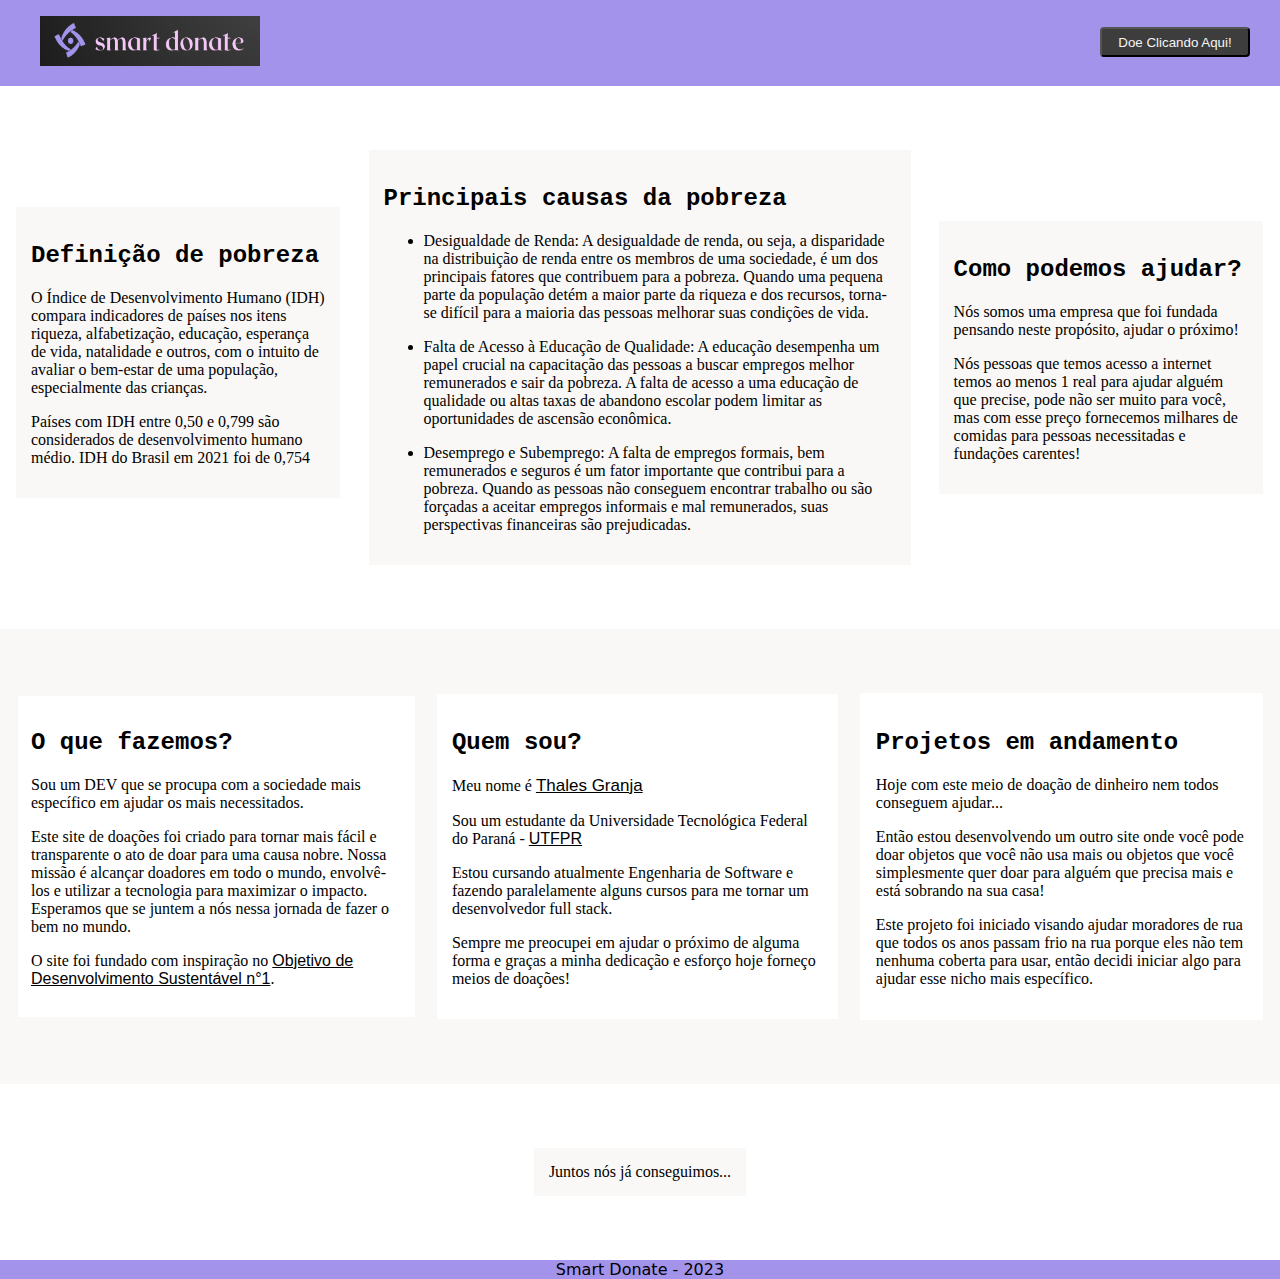
<file: index.html>
<!DOCTYPE html>
<html lang="pt-br">

<head>
  <meta charset="UTF-8">
  <meta name="viewport" content="width=device-width, initial-scale=1.0">
  <link rel="stylesheet" href="css/styleHome.css">
  <title>Home Page</title>
</head>

<body>
  <header>
    <div>
      <a href="index.html" class="tam">
        <figure>
          <img src="figs/smart donate logo.png" alt="logo" width="220" height="50" class="logo">
        </figure>
      </a>
    </div>
    <div>
      <a href="pageForm.html" target="_self">
        <input type="button" class="caixa" value="Doe Clicando Aqui!">
      </a>
    </div>
  </header>
  <main>
    <div class="row">
      <div class="columnSide">
        <h2 id="t2">Definição de pobreza</h2>
        <p>
          O Índice de Desenvolvimento Humano (IDH) compara indicadores de países nos itens riqueza, alfabetização,
          educação, esperança de vida, natalidade e outros, com o intuito de avaliar o bem-estar de uma população,
          especialmente das crianças.
        </p>
        <p>
          Países com IDH entre 0,50 e 0,799 são considerados de desenvolvimento humano médio. IDH do Brasil em 2021 foi
          de
          0,754
        </p>
      </div>
      <div class="columnMidle">
        <h2 id="t2">Principais causas da pobreza</h2>
        <ul>
          <li>
            <p>
              Desigualdade de Renda: A desigualdade de renda, ou seja, a disparidade na distribuição de renda entre os
              membros de uma sociedade, é um dos principais fatores que contribuem para a pobreza. Quando uma pequena
              parte da população detém a maior parte da riqueza e dos recursos, torna-se difícil para a maioria das
              pessoas melhorar suas condições de vida.
            </p>
          </li>
          <li>
            <p>
              Falta de Acesso à Educação de Qualidade: A educação desempenha um papel crucial na capacitação das pessoas
              a buscar empregos melhor remunerados e sair da pobreza. A falta de acesso a uma educação de qualidade ou
              altas taxas de abandono escolar podem limitar as oportunidades de ascensão econômica.
            </p>
          </li>
          <li>
            <p>
              Desemprego e Subemprego: A falta de empregos formais, bem remunerados e seguros é um fator importante que
              contribui para a pobreza. Quando as pessoas não conseguem encontrar trabalho ou são forçadas a aceitar
              empregos informais e mal remunerados, suas perspectivas financeiras são prejudicadas.
            </p>
          </li>
        </ul>
      </div>
      <div class="columnSide2">
        <h2 id="t2">Como podemos ajudar?</h2>
        <p>Nós somos uma empresa que foi fundada pensando neste propósito, ajudar o próximo!</p>
        <p>Nós pessoas que temos acesso a internet temos ao menos 1 real para ajudar alguém que precise, pode não
          ser muito para você, mas com esse preço fornecemos milhares de comidas para pessoas necessitadas e fundações
          carentes!
        </p>
      </div>
    </div>


    <div class="row2">
      <div class="columnExplain2">
        <h2 id="t2">O que fazemos?</h2>
        <p>
          Sou um DEV que se procupa com a sociedade mais específico em ajudar os mais necessitados.
        </p>
        <p>
          Este site de doações foi criado para tornar mais fácil e transparente o ato de doar para uma causa nobre.
          Nossa missão é alcançar doadores em todo o mundo, envolvê-los e utilizar a tecnologia para maximizar o
          impacto. Esperamos que se juntem a nós nessa jornada de fazer o bem no mundo.
        </p>
        <p>
          O site foi fundado com inspiração no <a href="https://odsbrasil.gov.br/objetivo/objetivo?n=1"
            target="_blank">Objetivo de
            Desenvolvimento Sustentável n°1</a>.
        </p>
      </div>
      <div class="columnExplain">
        <h2 id="t2">Quem sou?</h2>
        <p>
          Meu nome é
          <a href="https://www.instagram.com/thales_granja/" target="_blank" class="growText">Thales Granja</a>
        </p>
        <p>
          Sou um estudante da Universidade Tecnológica Federal do Paraná - <a href="http://www.utfpr.edu.br"
            target="_blank">UTFPR</a>
        </p>
        <p>
          Estou cursando atualmente Engenharia de Software e fazendo paralelamente alguns cursos para me tornar um
          desenvolvedor full stack.
        </p>
        <p>
          Sempre me preocupei em ajudar o próximo de alguma forma e graças a minha dedicação e esforço hoje forneço
          meios de doações!
        </p>
      </div>
      <div class="columnExplain3">
        <h2 id="t2">Projetos em andamento</h2>
        <p>
          Hoje com este meio de doação de dinheiro nem todos conseguem ajudar...
        </p>
        <p>
          Então estou desenvolvendo um outro site onde você pode doar objetos que você não usa mais ou objetos que você
          simplesmente quer doar para alguém que precisa mais e está sobrando na sua casa!
        </p>
        <p>
          Este projeto foi iniciado visando ajudar moradores de rua que todos os anos passam frio na rua porque eles não
          tem nenhuma coberta para usar, então decidi iniciar algo para ajudar esse nicho mais específico.
        </p>
      </div>
    </div>

    <div class="row" style="display: flex;align-items: center; justify-content: center;">
      <div class="center">
        Juntos nós já conseguimos...
      </div>
    </div>

  </main>

</body>
<footer>
  <div>Smart Donate - 2023</div>
</footer>


</html>
</file>
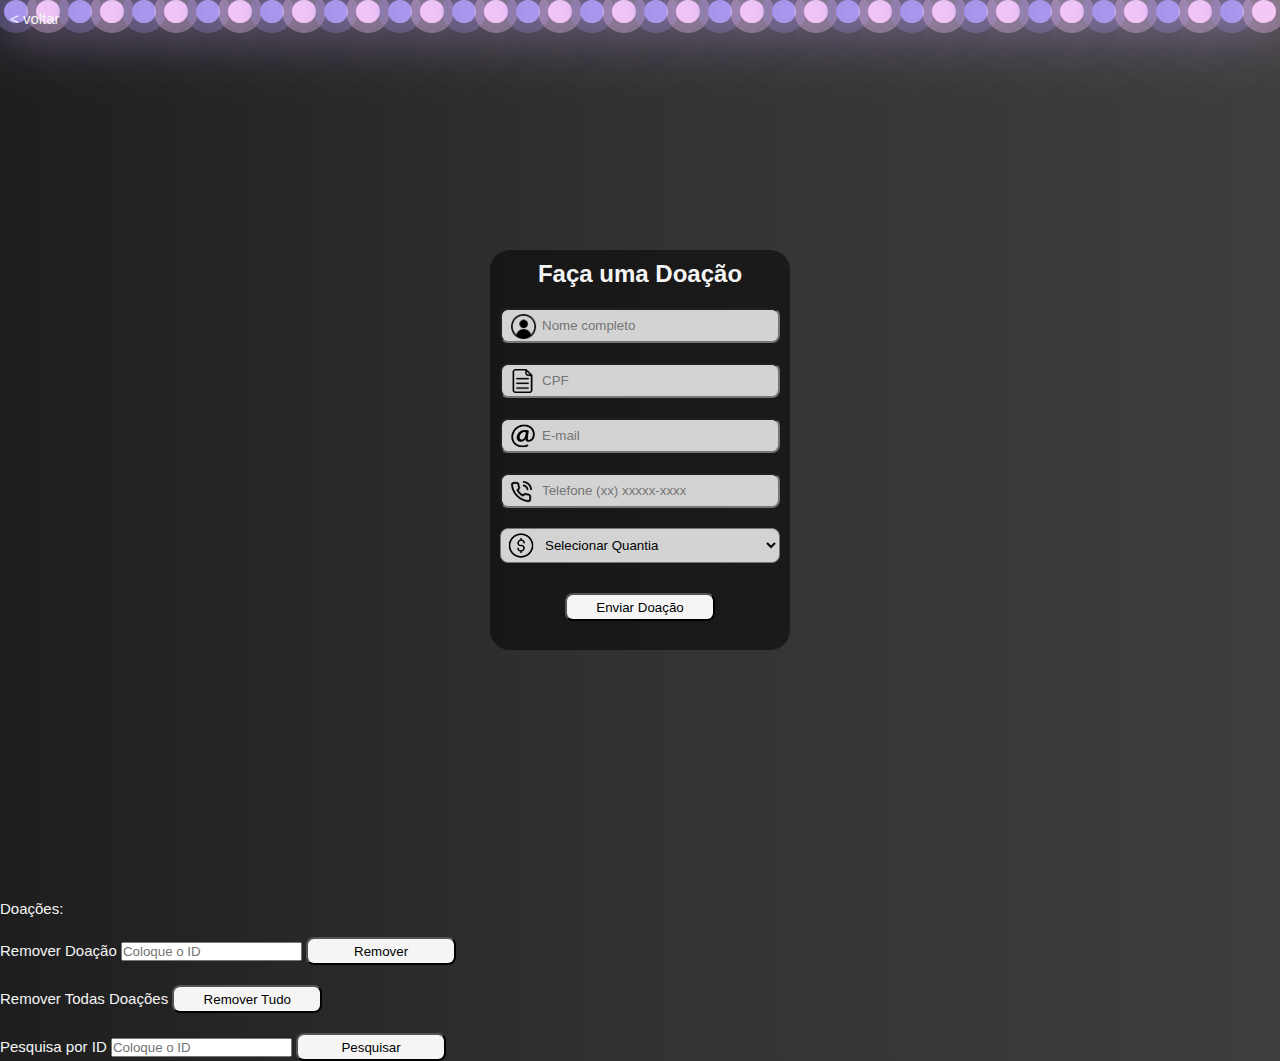
<file: pageForm.html>
<!DOCTYPE html>
<html lang="pt-br">

<head>
  <meta charset="UTF-8">
  <meta name="viewport" content="width=device-width, initial-scale=1.0">
  <link rel="stylesheet" href="css/styleForm.css">
  <title>Formulário Smart Donate</title>
</head>

<body>
  <div class="container">
    <a href="index.html">
      <input type="button" class="buttonBack" value="< voltar">
    </a>
    <div class="containerCent">
      <h2>Faça uma Doação</h2>

      <form>
        <div>
          <img src="figs/name icon.png" class="nameFig">
          <input type="text" placeholder="Nome completo" class="name" id="nome" required>
        </div>

        <div>
          <img src="figs/document icon.png" class="documentFig">
          <input type="text" placeholder="CPF" class="document" id="cpf" required>
        </div>

        <div>
          <img src="figs/email icon.png" class="emailFig">
          <input type="email" placeholder="E-mail" required class="email" id="email">
        </div>

        <div>
          <img src="figs/phone icon.png" class="phoneFig">
          <input type="tel" id="telefone" placeholder="Telefone (xx) xxxxx-xxxx" class="phone">
        </div>

        <div>
          <img src="figs/donate icon.png" class="donateFig">
          <select required class="donate" id="quantia">
            <option disabled selected hidden>Selecionar Quantia</option>
            <option>R$ 1,00</option>
            <option>R$ 2,00</option>
            <option>R$ 5,00</option>
            <option>R$ 10,00</option>
            <option>R$ 20,00</option>
            <option>R$ 50,00</option>
            <option>R$ 100,00</option>
          </select>
        </div>

        <button type="button" class="buttonSubmit" onclick="enviarDoacao(event)">Enviar Doação</button>

      </form>
    </div>

    <div class="bubbles">
      <span style="--i:11"></span>
      <span style="--i:12"></span>
      <span style="--i:24"></span>
      <span style="--i:10"></span>
      <span style="--i:14"></span>
      <span style="--i:23"></span>
      <span style="--i:18"></span>
      <span style="--i:16"></span>
      <span style="--i:19"></span>
      <span style="--i:20"></span>
      <span style="--i:22"></span>
      <span style="--i:25"></span>
      <span style="--i:18"></span>
      <span style="--i:21"></span>
      <span style="--i:15"></span>
      <span style="--i:13"></span>
      <span style="--i:26"></span>
      <span style="--i:17"></span>
      <span style="--i:13"></span>
      <span style="--i:28"></span>
      <span style="--i:11"></span>
      <span style="--i:12"></span>
      <span style="--i:24"></span>
      <span style="--i:10"></span>
      <span style="--i:14"></span>
      <span style="--i:23"></span>
      <span style="--i:18"></span>
      <span style="--i:16"></span>
      <span style="--i:19"></span>
      <span style="--i:20"></span>
      <span style="--i:22"></span>
      <span style="--i:25"></span>
      <span style="--i:18"></span>
      <span style="--i:21"></span>
      <span style="--i:15"></span>
      <span style="--i:13"></span>
      <span style="--i:26"></span>
      <span style="--i:17"></span>
      <span style="--i:13"></span>
      <span style="--i:28"></span>
    </div>
  </div>

  <div class="lista">Doações:</div>
  <!-- Lista de doações -->
  <ul id="listaDoacoes"></ul>

  <div class="lista">Remover Doação
    <input type="text" placeholder="Coloque o ID" id="removerUm">
    <button type="button" class="buttonSubmit" onclick="removerUmaDoacao()">Remover</button>
  </div>
  <div class="lista">Remover Todas Doações
    <button type="button" class="buttonSubmit" onclick="removerTudoDoacao()">Remover Tudo</button>
  </div>
  <div class="lista">Pesquisa por ID
    <input type="text" placeholder="Coloque o ID" id="pesquisa">
    <button type="button" class="buttonSubmit" onclick="pesquisar()">Pesquisar</button>
  </div>

  <script>
    var doacoes = JSON.parse(localStorage.getItem('doacoes')) || []; //função de adicionar em uma lista e excluir estão prontas nesse código

    function pesquisar() {
      // Obter o valor do campo de pesquisa
      var idPesquisa = document.getElementById('pesquisa').value;

      // Converter o valor para um número inteiro
      idPesquisa = parseInt(idPesquisa);

      // Verificar se o ID de pesquisa é um número válido
      if (!isNaN(idPesquisa)) {
        // Pesquisar a doação pelo ID
        const doacaoPesquisada = doacoes.find(doacao => doacao.id === idPesquisa);

        if (doacaoPesquisada) {
          // Exibir as informações do usuário encontrado em um alert
          var mensagem = `ID: ${doacaoPesquisada.id}\nNome: ${doacaoPesquisada.nome}\nCPF: ${doacaoPesquisada.cpf}\nEmail: ${doacaoPesquisada.email}\nTelefone: ${doacaoPesquisada.telefone}\nQuantia: ${doacaoPesquisada.quantia}\nData da Doação: ${doacaoPesquisada.data}`;
          alert(mensagem);
        } else {
          alert('Doação não encontrada!');
        }
      } else {
        alert('ID de pesquisa inválido!');
      }
    }

    function limparForm() {
      document.getElementById('nome').value = '';
      document.getElementById('cpf').value = '';
      document.getElementById('email').value = '';
      document.getElementById('telefone').value = '';
      document.getElementById('quantia').value = 'Selecionar Quantia';
    }


    function enviarDoacao(event) {
      event.preventDefault();

      // Obter os valores do formulário
      var nome = document.getElementById('nome').value;
      var cpf = document.getElementById('cpf').value;
      var email = document.getElementById('email').value;
      var telefone = document.getElementById('telefone').value;
      var quantia = document.getElementById('quantia').value;

      // Obter a data atual
      var dataAtual = new Date();
      var dataFormatada = `${dataAtual.getDate()}/${dataAtual.getMonth() + 1}/${dataAtual.getFullYear()} ${dataAtual.getHours()}:${dataAtual.getMinutes()}`;

      // Criar um objeto com os dados do formulário e a data
      var dadosDoacao = {
        id: doacoes.length + 1,
        nome: nome,
        cpf: cpf,
        email: email,
        telefone: telefone,
        quantia: quantia,
        data: dataFormatada
      };

      // Adicionar a nova doação ao array
      doacoes.push(dadosDoacao);

      // Armazenar os dados no Local Storage
      localStorage.setItem('doacoes', JSON.stringify(doacoes));

      console.log('Doação enviada!', dadosDoacao);
      alert("Doação enviada!");

      //Limpando o formulário
      limparForm();

      // Adicionar à lista no final da página
      var lista = document.getElementById('listaDoacoes');
      var listItem = document.createElement('li');
      listItem.textContent = `ID: ${dadosDoacao.id} | ${dadosDoacao.nome} | ${dadosDoacao.cpf} | ${dadosDoacao.email} | ${dadosDoacao.telefone} | ${dadosDoacao.quantia} | Enviada em: ${dadosDoacao.data}`;
      lista.appendChild(listItem);
    }

    function removerUmaDoacao() {
      // Obter o valor do campo de remoção
      var idRemocao = document.getElementById('removerUm').value;

      // Converter o valor para um número inteiro
      idRemocao = parseInt(idRemocao);

      // Verificar se o ID de remoção é um número válido
      if (!isNaN(idRemocao)) {
        // Encontrar o índice da doação a ser removida
        const doacaoParaRemover = doacoes.findIndex(doacao => doacao.id === idRemocao);

        if (doacaoParaRemover >= 0) {
          // Remover a doação
          doacoes.splice(doacaoParaRemover, 1);

          // Atualizar o Local Storage
          localStorage.setItem('doacoes', JSON.stringify(doacoes));

          // Remover o elemento da lista na interface
          var lista = document.getElementById('listaDoacoes');
          lista.removeChild(lista.childNodes[doacaoParaRemover]);

          console.log('Doação removida com sucesso!');
        } else {
          console.log('Doação não encontrada!');
        }
      }
    }

    function removerTudoDoacao() {
      // Limpar o Local Storage e a matriz de doações
      localStorage.clear();
      doacoes = [];

      // Limpar a lista na interface
      var lista = document.getElementById('listaDoacoes');
      lista.innerHTML = ''; // Limpar todo o conteúdo da lista

      console.log('Todas as doações removidas com sucesso!');
    }

  </script>
</body>


</html>
</file>
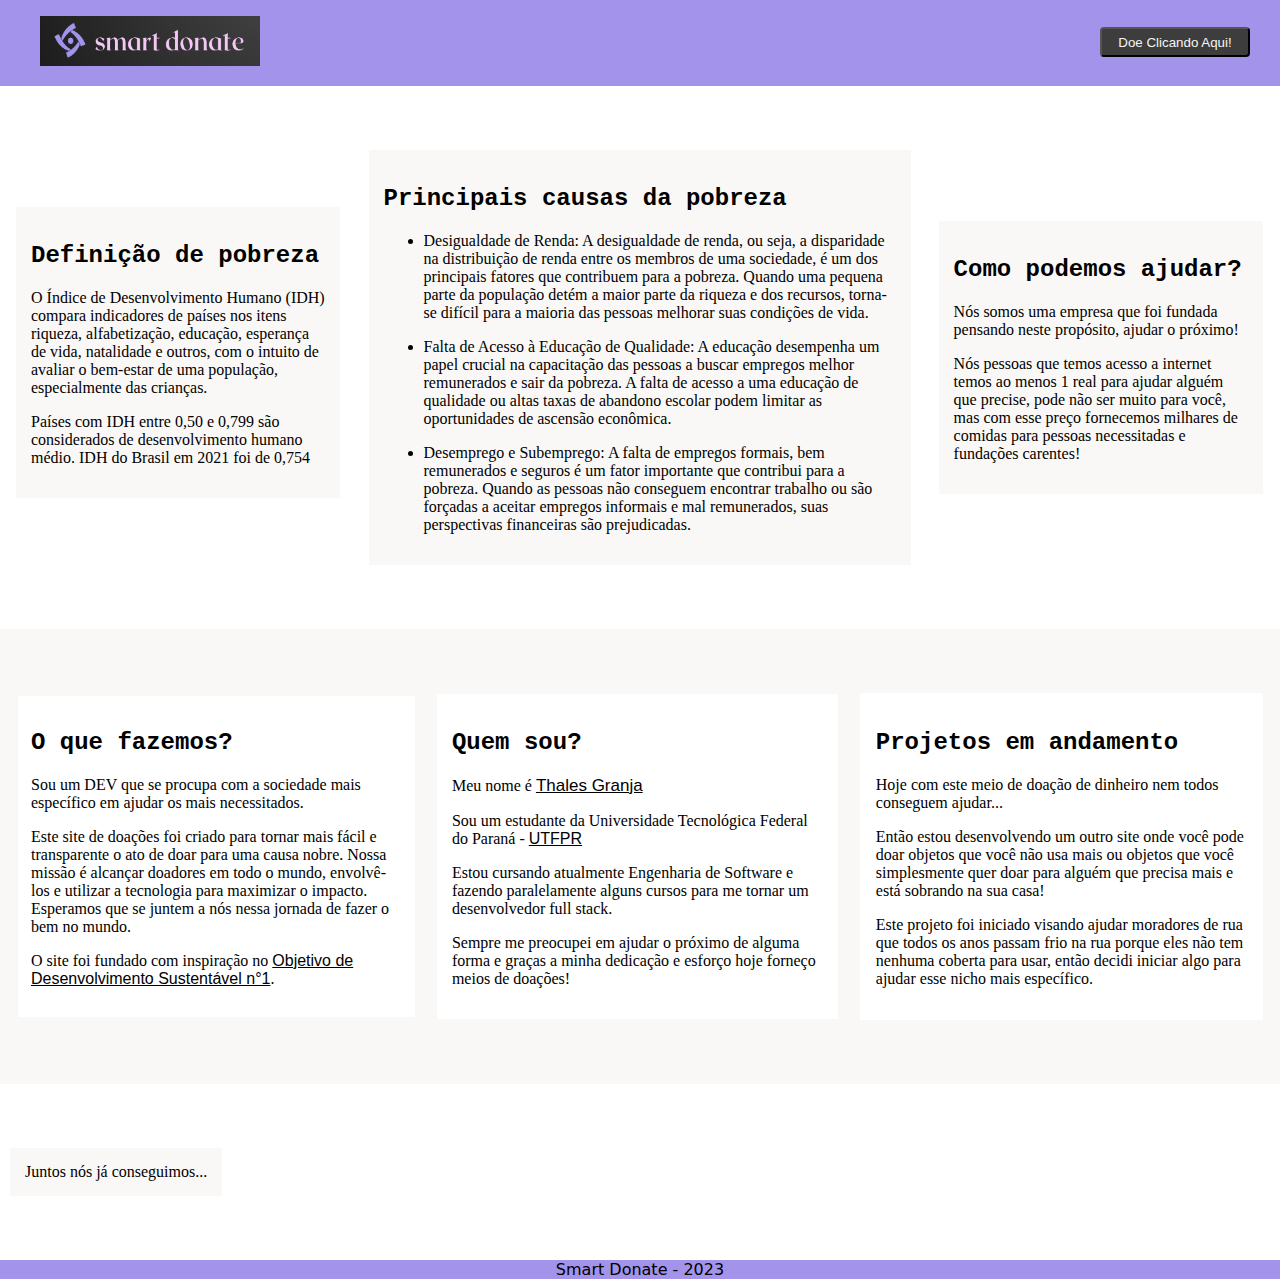
<file: pageHome.html>
<!DOCTYPE html>
<html lang="pt-br">

<head>
  <meta charset="UTF-8">
  <meta name="viewport" content="width=device-width, initial-scale=1.0">
  <link rel="stylesheet" href="css/styleHome.css">
  <title>Home Page</title>
</head>

<body>
  <header>
    <figure>
      <a href="pageHome.html">
        <img src="figs/smart donate logo.png" alt="logo" width="220" height="50" class="logo">
      </a>
    </figure>
    <a href="pageForm.html" target="_self">
      <input type="button" class="caixa" value="Doe Clicando Aqui!">
    </a>
  </header>
  <main>
    <div class="row">
      <div class="columnSide">
        <h2 id="t2">Definição de pobreza</h2>
        <p>
          O Índice de Desenvolvimento Humano (IDH) compara indicadores de países nos itens riqueza, alfabetização,
          educação, esperança de vida, natalidade e outros, com o intuito de avaliar o bem-estar de uma população,
          especialmente das crianças.
        </p>
        <p>
          Países com IDH entre 0,50 e 0,799 são considerados de desenvolvimento humano médio. IDH do Brasil em 2021 foi
          de
          0,754
        </p>
      </div>
      <div class="columnMidle">
        <h2 id="t2">Principais causas da pobreza</h2>
        <ul>
          <li>
            <p>
              Desigualdade de Renda: A desigualdade de renda, ou seja, a disparidade na distribuição de renda entre os
              membros de uma sociedade, é um dos principais fatores que contribuem para a pobreza. Quando uma pequena
              parte da população detém a maior parte da riqueza e dos recursos, torna-se difícil para a maioria das
              pessoas melhorar suas condições de vida.
            </p>
          </li>
          <li>
            <p>
              Falta de Acesso à Educação de Qualidade: A educação desempenha um papel crucial na capacitação das pessoas
              a buscar empregos melhor remunerados e sair da pobreza. A falta de acesso a uma educação de qualidade ou
              altas taxas de abandono escolar podem limitar as oportunidades de ascensão econômica.
            </p>
          </li>
          <li>
            <p>
              Desemprego e Subemprego: A falta de empregos formais, bem remunerados e seguros é um fator importante que
              contribui para a pobreza. Quando as pessoas não conseguem encontrar trabalho ou são forçadas a aceitar
              empregos informais e mal remunerados, suas perspectivas financeiras são prejudicadas.
            </p>
          </li>
        </ul>
      </div>
      <div class="columnSide2">
        <h2 id="t2">Como podemos ajudar?</h2>
        <p>Nós somos uma empresa que foi fundada pensando neste propósito, ajudar o próximo!</p>
        <p>Nós pessoas que temos acesso a internet temos ao menos 1 real para ajudar alguém que precise, pode não
          ser muito para você, mas com esse preço fornecemos milhares de comidas para pessoas necessitadas e fundações
          carentes!
        </p>
      </div>
    </div>


    <div class="row2">
      <div class="columnExplain2">
        <h2 id="t2">O que fazemos?</h2>
        <p>
          Sou um DEV que se procupa com a sociedade mais específico em ajudar os mais necessitados.
        </p>
        <p>
          Este site de doações foi criado para tornar mais fácil e transparente o ato de doar para uma causa nobre.
          Nossa missão é alcançar doadores em todo o mundo, envolvê-los e utilizar a tecnologia para maximizar o
          impacto. Esperamos que se juntem a nós nessa jornada de fazer o bem no mundo.
        </p>
        <p>
          O site foi fundado com inspiração no <a href="https://odsbrasil.gov.br/objetivo/objetivo?n=1"
            target="_blank">Objetivo de
            Desenvolvimento Sustentável n°1</a>.
        </p>
      </div>
      <div class="columnExplain">
        <h2 id="t2">Quem sou?</h2>
        <p>
          Meu nome é
          <a href="https://www.instagram.com/thales_granja/" target="_blank" class="growText">Thales Granja</a>
        </p>
        <p>
          Sou um estudante da Universidade Tecnológica Federal do Paraná - <a href="http://www.utfpr.edu.br"
            target="_blank">UTFPR</a>
        </p>
        <p>
          Estou cursando atualmente Engenharia de Software e fazendo paralelamente alguns cursos para me tornar um
          desenvolvedor full stack.
        </p>
        <p>
          Sempre me preocupei em ajudar o próximo de alguma forma e graças a minha dedicação e esforço hoje forneço
          meios de doações!
        </p>
      </div>
      <div class="columnExplain3">
        <h2 id="t2">Projetos em andamento</h2>
        <p>
          Hoje com este meio de doação de dinheiro nem todos conseguem ajudar...
        </p>
        <p>
          Então estou desenvolvendo um outro site onde você pode doar objetos que você não usa mais ou objetos que você
          simplesmente quer doar para alguém que precisa mais e está sobrando na sua casa!
        </p>
        <p>
          Este projeto foi iniciado visando ajudar moradores de rua que todos os anos passam frio na rua porque eles não
          tem nenhuma coberta para usar, então decidi iniciar algo para ajudar esse nicho mais específico.
        </p>
      </div>
    </div>


    <div class="row">
      <div class="center">
        Juntos nós já conseguimos...
      </div>
    </div>

  </main>

</body>
<footer>
  <div>Smart Donate - 2023</div>
</footer>

</html>
</file>
<file: css/styleHome.css>
header {
  width: 100%;
  height: 100%;
  background: white;
  flex-wrap: wrap;
  display: flex;
  position: relative;
  overflow: hidden;
  justify-content: space-between;
  background-color: #a393eb;
}

body {
  margin: 0;
}

.caixa {
  width: 150px;
  height: 30px;
  background: rgb(61, 61, 61);
  border-radius: 4px;
  overflow: hidden;
  justify-content: center;
  align-items: center;
  color: whitesmoke;
  margin-top: 27px;
  margin-right: 30px;
  cursor: pointer;
}

.columnSide {
  float: left;
  width: 23%;
  padding: 15px;
  margin-right: 10px;
  margin-bottom: 10px;
  margin-left: 16px;
  background-color: #FAF8F6;
}

.columnSide2 {
  float: left;
  width: 23%;
  padding: 15px;
  margin: 10px;
  background-color: #FAF8F6;
  margin-right: 17px;
}

.columnMidle {
  float: left;
  width: 40%;
  padding: 15px;
  margin: 10px;
  background-color: #FAF8F6;
  margin-top: 5%;
  margin-bottom: 5%;
}

.row {
  content: "";
  display: table;
  clear: both;
  background-color: white;
  align-items: center;
  justify-content: space-between;
  display: flex;
}

.columnExplain {
  float: left;
  width: 29%;
  padding: 15px;
  margin: 10px;
  background-color: white;
  margin-top: 5%;
  margin-bottom: 5%;
  margin-left: 10px;
}

.columnExplain2 {
  float: left;
  width: 29%;
  padding: 13px;
  margin: 10px;
  background-color: white;
  margin-top: 5%;
  margin-bottom: 5%;
  margin-left: 18px;
}

.columnExplain3 {
  float: left;
  width: 29%;
  padding: 16px;
  margin: 10px;
  background-color: white;
  margin-top: 5%;
  margin-bottom: 5%;
  margin-right: 17px;
}

.row2 {
  content: "";
  display: table;
  clear: both;
  background-color: #FAF8F6;
  align-items: center;
  justify-content: space-between;
  display: flex;
}

.center {
  display: flex;
  padding: 15px;
  margin: 10px;
  background-color: #FAF8F6;
  margin-top: 5%;
  margin-bottom: 5%;
}

a {
  color: black;
  font-family: 'Segoe UI', Tahoma, Geneva, Verdana, sans-serif;
}

a:hover {
  color: rgb(163, 147, 235);
}

#t2 {
  font-family: 'Courier New', Courier, monospace;
}

.growText {
  font-size: 17px;
}

p {
  font-family: 'Times New Roman', Times, serif;
}

footer {
  text-align: center;
  width: 100%;
  height: 100%;
  background-color: rgb(163, 147, 235);
  font-family: system-ui, -apple-system, BlinkMacSystemFont, 'Segoe UI', Roboto, Oxygen, Ubuntu, Cantarell, 'Open Sans', 'Helvetica Neue', sans-serif;
}

.logo {
  pointer-events: none;
}


.tam {
  height: 35px;
  width: 150px;
}
</file>
<file: css/styleForm.css>
* {
  margin: 0;
  padding: 0;
  box-sizing: border-box;
}

body {
  background: rgb(30, 30, 30);
  background: linear-gradient(90deg, rgba(30, 30, 30, 1) 0%, rgba(50, 50, 50, 1) 50%, rgba(62, 62, 62, 1) 100%);
  min-height: 100vh;
}

.container {
  position: relative;
  width: 100%;
  height: 100vh;
  overflow: hidden;
}

.bubbles {
  position: relative;
  display: flex;
}

.bubbles span {
  position: relative;
  width: 30px;
  height: 23px;
  background: #a393eb;
  margin: 0px 4px;
  border-radius: 50%;
  box-shadow: 0 0 0 10px #a393eb44,
    0 0 50px #a393eb,
    0 0 100px #a393eb;
  animation: animate 15s linear infinite;
  animation-duration: calc(125s / var(--i));
}

.bubbles span:nth-child(even) {
  background: #F5C7F7;
  box-shadow: 0 0 0 10px #F5C7F755,
    0 0 50px #F5C7F7,
    0 0 100px #F5C7F7;
}

@keyframes animate {
  0% {
    transform: translateY(100vh) scale(0);
  }

  100% {
    transform: translateY(-10vh) scale(1);
  }
}

.containerCent {
  text-align: center;
  background-color: rgba(0, 0, 0, 0.5);
  width: 300px;
  height: 400px;
  position: absolute;
  left: calc(50% - 150px);
  top: calc(50% - 200px);
  z-index: 10;
  /*posição Z do elemento, profundidade*/
  display: flex;
  flex-direction: column;
  border-radius: 20px;
}

form {
  display: flex;
  flex-direction: column;
  align-items: center;
}

.name,
.document,
.email,
.phone,
select {
  padding: 8px 40px;
  margin: 10px;
  border-radius: 8px;
  background-color: rgba(245, 245, 245, 0.85);
  width: 280px;
}

h2 {
  color: whitesmoke;
  padding: 10px;
  font-family: 'Segoe UI', Tahoma, Geneva, Verdana, sans-serif;
  pointer-events: none;
}

.buttonSubmit {
  padding: 3px;
  height: 28px;
  width: 150px;
  margin-top: 20px;
  background-color: whitesmoke;
  border-radius: 8px;
  font-family: 'Segoe UI', Tahoma, Geneva, Verdana, sans-serif;
  cursor: pointer;
}

div {
  position: relative;
}

.nameFig {
  width: 27px;
  height: 27px;
  pointer-events: none;
  position: absolute;
  top: 15px;
  left: 20px;
}

.documentFig {
  width: 25px;
  height: 24px;
  pointer-events: none;
  position: absolute;
  top: 16px;
  left: 20px;
}

.emailFig {
  width: 42px;
  height: 39px;
  pointer-events: none;
  position: absolute;
  top: 9px;
  left: 12px;
}

.phoneFig {
  width: 22px;
  height: 22px;
  pointer-events: none;
  position: absolute;
  top: 18px;
  left: 20px;
}

.donateFig {
  width: 56px;
  height: 55px;
  pointer-events: none;
  position: absolute;
  top: -0.3px;
  left: 3px;
}

.gray {
  color: #757575;
}

.black {
  color: black;
}

.buttonBack {
  background-color: transparent;
  color: #f5f5f5;
  z-index: 10;
  position: absolute;
  left: 10px;
  top: 10px;
  font-size: 15px;
  border: transparent;
  cursor: pointer;
  font-family: 'Segoe UI', Tahoma, Geneva, Verdana, sans-serif;
}

.buttonBack:hover {
  box-shadow: 0 0 15px whitesmoke, inset 0 0 15px whitesmoke;
  text-shadow: 0 0 15px whitesmoke;
}

.lista {
  color: #f5f5f5;
  font-size: 15px;
  font-family: 'Segoe UI', Tahoma, Geneva, Verdana, sans-serif;
}


li {
  color: #f5f5f5;
  font-size: 12px;
  font-family: 'Segoe UI', Tahoma, Geneva, Verdana, sans-serif;
}
</file>
